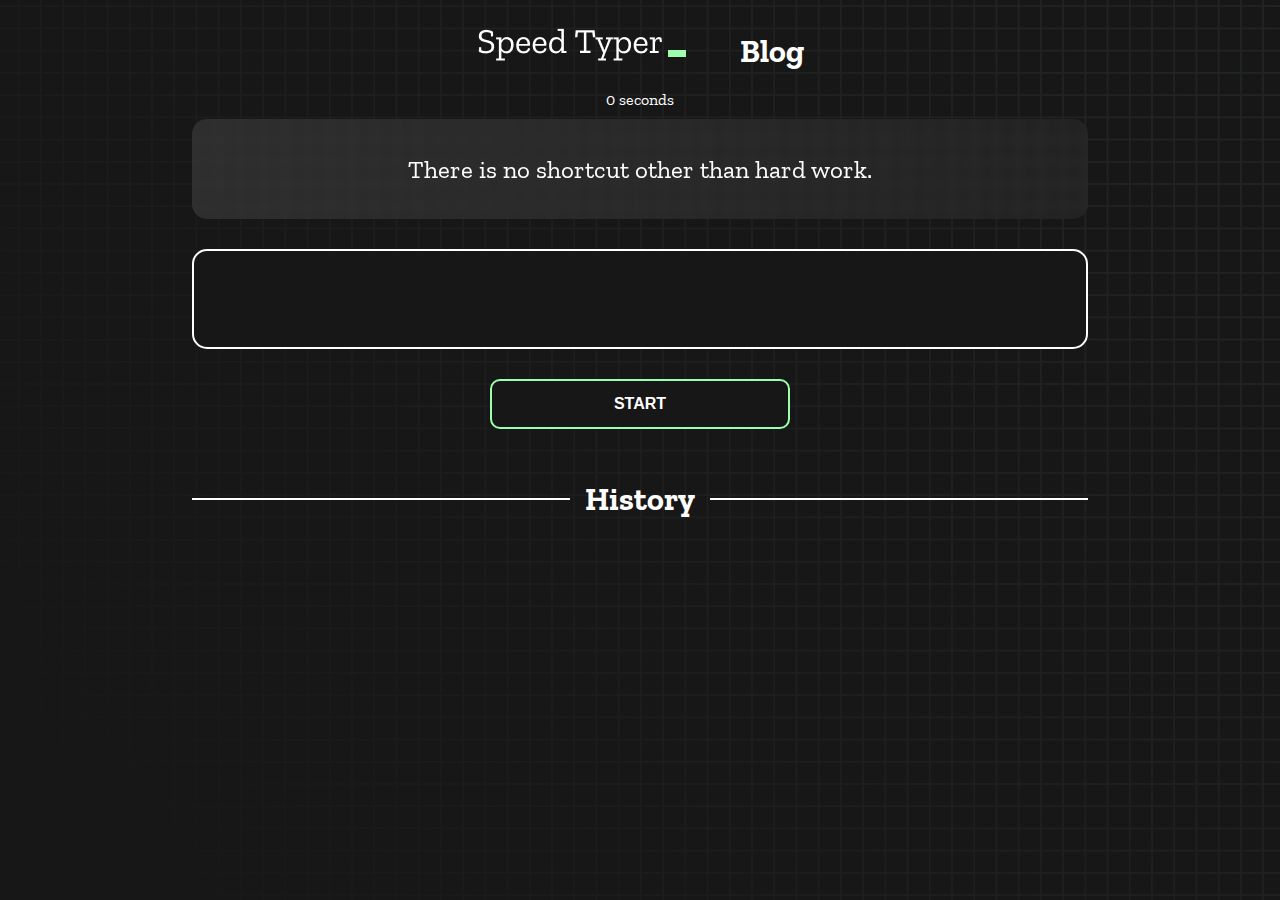
<file: index.html>
<!DOCTYPE html>
<html lang="en">

<head>
  <meta charset="UTF-8" />
  <meta http-equiv="X-UA-Compatible" content="IE=edge" />
  <meta name="viewport" content="width=device-width, initial-scale=1.0" />
  <title>Type Speed Test</title>

  <link rel="stylesheet" href="styles.css" />
  <link rel="preconnect" href="https://fonts.googleapis.com" />
  <link rel="preconnect" href="https://fonts.gstatic.com" crossorigin />
  <link href="https://fonts.googleapis.com/css2?family=Zilla+Slab:wght@300;400;500&display=swap" rel="stylesheet" />
</head>

<body>
  <h1 class="title"><img src="./logo.png" /> <span><a
        style="color:white; text-decoration: none; padding-left: 3rem; text-align: center;"
        href="./blog.html">Blog</a></span> </h1>
  <div id="show-time">0 seconds</div>

  <div class="box-container">
    <div id="question"></div>

    <div id="display" class="inactive"></div>

    <div class="buttons">
      <button id="starts">START</button>
    </div>

    <div class="divider-container">
      <div class="line"></div>
      <h1 class="title2">History</h1>
      <div class="line"></div>
    </div>
    <div id="histories"></div>
  </div>

  <div id="countdown"></div>
  <div id="modal-background" class="hidden"></div>
  <div id="result" class="hidden"></div>

  <script src="./history.js"></script>
  <script src="./script.js"></script>
</body>

</html>
</file>
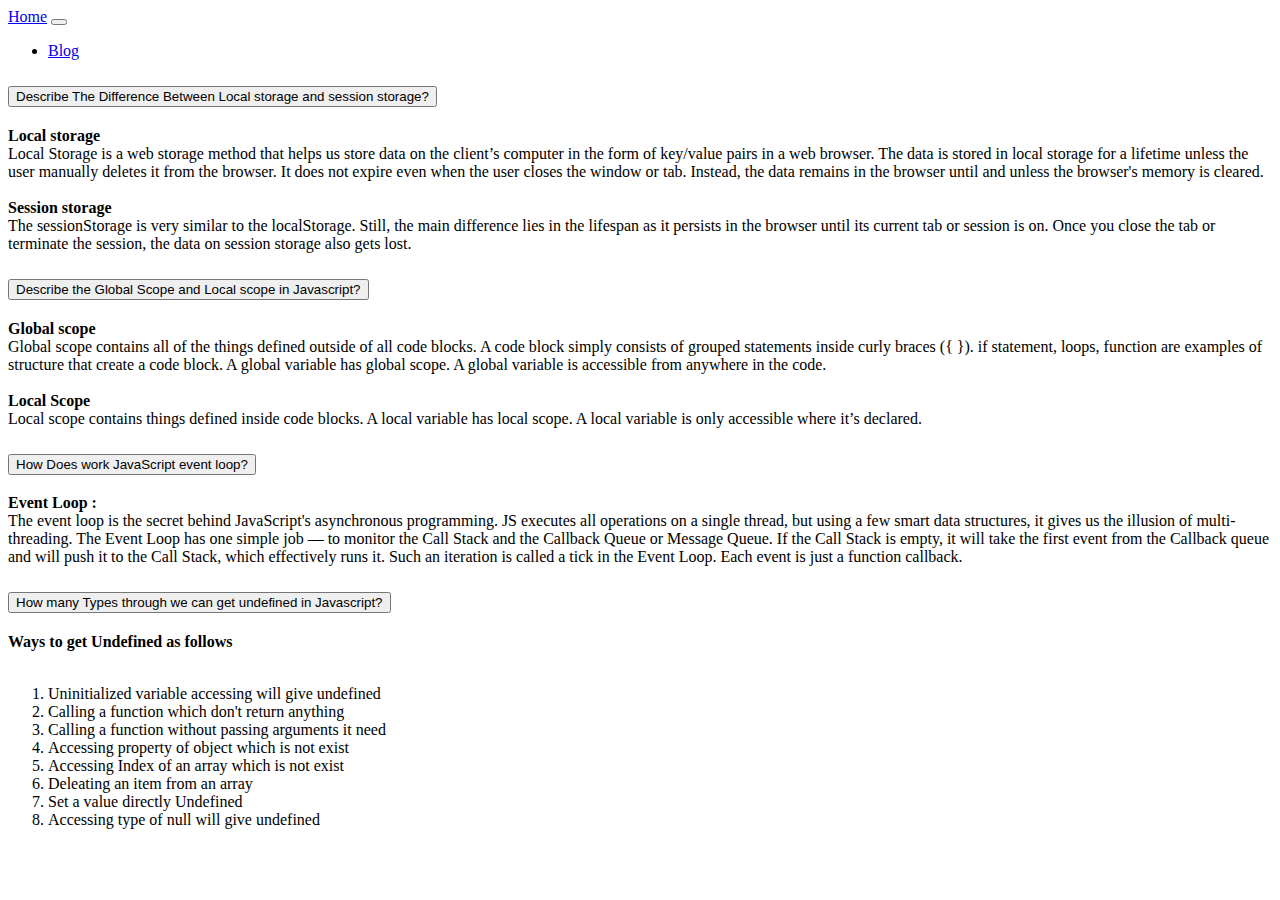
<file: blog.html>
<!doctype html>
<html lang="en">

<head>
    <meta charset="utf-8">
    <meta name="viewport" content="width=device-width, initial-scale=1">
    <title>Blogs For assignment 7</title>
    <link href="https://cdn.jsdelivr.net/npm/bootstrap@5.2.1/dist/css/bootstrap.min.css" rel="stylesheet"
        integrity="sha384-iYQeCzEYFbKjA/T2uDLTpkwGzCiq6soy8tYaI1GyVh/UjpbCx/TYkiZhlZB6+fzT" crossorigin="anonymous">
</head>

<body>
    <header>
        <nav class="navbar navbar-expand-lg bg-light">
            <div class="container-fluid">
                <a class="navbar-brand" href="https://typing-speed-tests.netlify.app/">Home</a>
                <button class="navbar-toggler" type="button" data-bs-toggle="collapse"
                    data-bs-target="#navbarSupportedContent" aria-controls="navbarSupportedContent"
                    aria-expanded="false" aria-label="Toggle navigation">
                    <span class="navbar-toggler-icon"></span>
                </button>
                <div class="collapse navbar-collapse" id="navbarSupportedContent">
                    <ul class="navbar-nav me-auto mb-2 mb-lg-0">
                        <li class="nav-item">
                            <a class="nav-link active" aria-current="page" href="./blog.html">Blog</a>
                        </li>
                    </ul>
                </div>
            </div>
        </nav>
    </header>

    <main>
        <div class="accordion" id="accordionPanelsStayOpenExample">
            <!-- single item -->
            <div class="accordion-item">
                <h2 class="accordion-header" id="panelsStayOpen-headingOne">
                    <button class="accordion-button" type="button" data-bs-toggle="collapse"
                        data-bs-target="#panelsStayOpen-collapseOne" aria-expanded="true"
                        aria-controls="panelsStayOpen-collapseOne">
                        Describe The Difference Between Local storage and session storage?
                    </button>
                </h2>
                <div id="panelsStayOpen-collapseOne" class="accordion-collapse collapse show"
                    aria-labelledby="panelsStayOpen-headingOne">
                    <div class="accordion-body bg-secondary text-white">
                        <strong>Local storage </strong> <br>
                        Local Storage is a web storage method that helps us store data on the client’s computer in the
                        form of key/value pairs in a web browser. The data is stored in local storage for a lifetime
                        unless the user manually deletes it from the browser. It does not expire even when the user
                        closes the window or tab. Instead, the data remains in the browser until and unless the
                        browser's memory is cleared.
                        <br> <br>
                        <strong>Session storage </strong> <br>
                        The sessionStorage is very similar to the localStorage. Still, the main difference lies in the
                        lifespan as it persists in the browser until its current tab or session is on. Once you close
                        the tab or terminate the session, the data on session storage also gets lost.
                    </div>
                </div>
            </div>

            <!-- second item -->
            <div class="accordion-item bg-success bg-gradient text-white">
                <h2 class="accordion-header" id="panelsStayOpen-headingTwo">
                    <button class="accordion-button collapsed" type="button" data-bs-toggle="collapse"
                        data-bs-target="#panelsStayOpen-collapseTwo" aria-expanded="false"
                        aria-controls="panelsStayOpen-collapseTwo">
                        Describe the Global Scope and Local scope in Javascript?
                    </button>
                </h2>
                <div id="panelsStayOpen-collapseTwo" class="accordion-collapse collapse"
                    aria-labelledby="panelsStayOpen-headingTwo">
                    <div class="accordion-body">
                        <strong>Global scope</strong> <br>
                        Global scope contains all of the things defined outside of all code blocks. A code block simply
                        consists of grouped statements inside curly braces ({ }). if statement, loops, function are
                        examples of structure that create a code block. A global variable has global scope. A global
                        variable is accessible from anywhere in the code. <br> <br>
                        <strong>Local Scope</strong> <br>
                        Local scope contains things defined inside code blocks. A local variable has local scope. A
                        local variable is only accessible where it’s declared.

                    </div>
                </div>
            </div>

            <!-- third item  -->
            <div class="accordion-item bg-primary bg-gradient text-white">
                <h2 class="accordion-header" id="panelsStayOpen-headingThree">
                    <button class="accordion-button collapsed" type="button" data-bs-toggle="collapse"
                        data-bs-target="#panelsStayOpen-collapseThree" aria-expanded="false"
                        aria-controls="panelsStayOpen-collapseThree">
                        How Does work JavaScript event loop?
                    </button>
                </h2>
                <div id="panelsStayOpen-collapseThree" class="accordion-collapse collapse"
                    aria-labelledby="panelsStayOpen-headingThree">
                    <div class="accordion-body">
                        <strong> Event Loop :</strong><br>
                        The event loop is the secret behind JavaScript's asynchronous
                        programming. JS executes all operations on a single thread, but using a
                        few smart data structures, it gives us the illusion of multi-threading.

                        The Event Loop has one simple job — to monitor the Call Stack and the
                        Callback Queue or Message Queue.

                        If the Call Stack is empty, it will take the first event from the
                        Callback queue and will push it to the Call Stack, which effectively runs it.

                        Such an iteration is called a tick in the Event Loop.
                        Each event is just a function callback.

                    </div>
                </div>
            </div>

            <!-- fourth item -->
            <div class="accordion-item bg-dark bg-gradient text-white">
                <h2 class="accordion-header" id="panelsStayOpen-headingFour">
                    <button class="accordion-button collapsed" type="button" data-bs-toggle="collapse"
                        data-bs-target="#panelsStayOpen-collapseFour" aria-expanded="false"
                        aria-controls="panelsStayOpen-collapseFour">
                        How many Types through we can get undefined in Javascript?
                    </button>
                </h2>
                <div id="panelsStayOpen-collapseFour" class="accordion-collapse collapse"
                    aria-labelledby="panelsStayOpen-headingFour">
                    <div class="accordion-body">
                        <strong>Ways to get Undefined as follows</strong> <br><br>
                        <ol>
                            <li>Uninitialized variable accessing will give undefined</li>
                            <li>Calling a function which don't return anything</li>
                            <li>Calling a function without passing arguments it need</li>
                            <li>Accessing property of object which is not exist </li>
                            <li>Accessing Index of an array which is not exist</li>
                            <li>Deleating an item from an array</li>
                            <li>Set a value directly Undefined</li>
                            <li>Accessing type of null will give undefined</li>

                        </ol>

                    </div>
                </div>
            </div>
        </div>

    </main>



    <script src="https://cdn.jsdelivr.net/npm/bootstrap@5.2.1/dist/js/bootstrap.bundle.min.js"
        integrity="sha384-u1OknCvxWvY5kfmNBILK2hRnQC3Pr17a+RTT6rIHI7NnikvbZlHgTPOOmMi466C8"
        crossorigin="anonymous"></script>
</body>

</html>
</file>
<file: styles.css>
* {
  padding: 0;
  margin: 0;
  box-sizing: border-box;
}

body {
  background-image: url("./bg.png");
  background-size: cover;
  background-position: left top;
  font-family: "Zilla Slab", serif;
}

.box-container {
  width: 70%;
  margin: 0 auto;
}

#question {
  height: 100px;
  display: flex;
  align-items: center;
  justify-content: center;
  color: white;
  font-size: 25px;
  border-radius: 15px;
  background: rgb(255, 255, 255);
  background: linear-gradient(92.49deg,
      rgba(255, 255, 255, 0.1) 0.18%,
      rgba(255, 255, 255, 0.05) 99.85%);
  backdrop-filter: blur(5px);
  margin-bottom: 30px;
}

#display {
  height: 100px;
  display: flex;
  flex-wrap: wrap;
  align-items: center;
  padding-left: 5rem;
  color: white;
  font-size: 32px;
  background-color: #171717;
  border: 2px solid #9dffad;
  border-radius: 15px;
}

#countdown {
  position: fixed;
  height: 100vh;
  width: 100vw;
  background-color: rgba(0, 0, 0, 0.8);
  top: 0;
  left: 0;
  display: flex;
  align-items: center;
  justify-content: center;
  font-size: 3rem;
  color: white;
  display: none;
}

#result {
  position: relative;
  top: 50%;
  left: 50%;
  transform: translate(-50%, -200%);
  height: 250px;
  width: 400px;
  background-color: #171717;
  border-radius: 15px;
  border: 2px solid #9dffad;
  color: white;
  text-align: center;
  padding: 2rem;
}

#show-time {
  text-align: center;
  color: white;
  margin: 10px 0;
}

.green {
  color: #9dffad;
}

.red {
  color: #eb6565;
}

.bold {
  font-weight: 700;
}

.inactive {
  border: 2px solid white !important;
}

.hidden {
  display: none;
}

.title {
  text-align: center;
  color: white;
  margin: 20px 0;
}

.divider-container {
  height: 80px;
  display: flex;
  justify-content: center;
  align-items: center;
  gap: 15px;
  margin: 0 auto;
}

.line {
  height: 2px;
  background: white;
  width: 100%;
}

.title2 {
  color: white;
  display: block;
}

.buttons {
  display: flex;
  justify-content: center;
  margin: 30px 0;
}

button {
  padding: 10px 20px;
  border: none;
  font-size: 16px;
  font-weight: bold;
  width: 300px;
  height: 50px;
  color: white;
  background-color: #171717;
  border-radius: 10px;
  border: 2px solid #9dffad;
  cursor: pointer;
}

#histories {
  display: grid;
  grid-template-columns: repeat(3, 1fr);
  gap: 10px;
  /* flex-wrap: wrap; */
  justify-content: space-around;
}

.card {
  width: 100%;
  height: 100%;
  padding: 50px;
  display: flex;
  flex-direction: column;
  justify-content: space-between;
  align-items: center;
  padding: 20px 30px;
  color: white;
  border-radius: 15px;
  background: rgb(255, 255, 255);
  background: linear-gradient(92.49deg,
      rgba(255, 255, 255, 0.1) 0.18%,
      rgba(255, 255, 255, 0.05) 99.85%);
  backdrop-filter: blur(5px);
  margin-bottom: 30px;
}

#modal-background {
  background: rgb(255, 255, 255);
  background: linear-gradient(92.49deg,
      rgba(255, 255, 255, 0.1) 0.18%,
      rgba(255, 255, 255, 0.05) 99.85%);
  backdrop-filter: blur(5px);
  height: 100vh;
  width: 100%;
  position: fixed;
  top: 0;
}

@media only screen and (max-width: 700px) {
  .box-container {
    padding: 0 20px;
    width: 100%;
  }

  #histories {
    display: grid;
    grid-template-columns: repeat(1, 1fr);
    /* gap: 10px; */
    /* flex-wrap: wrap; */
    justify-content: space-around;
  }

  .card {
    flex-direction: column;
  }
}
</file>
